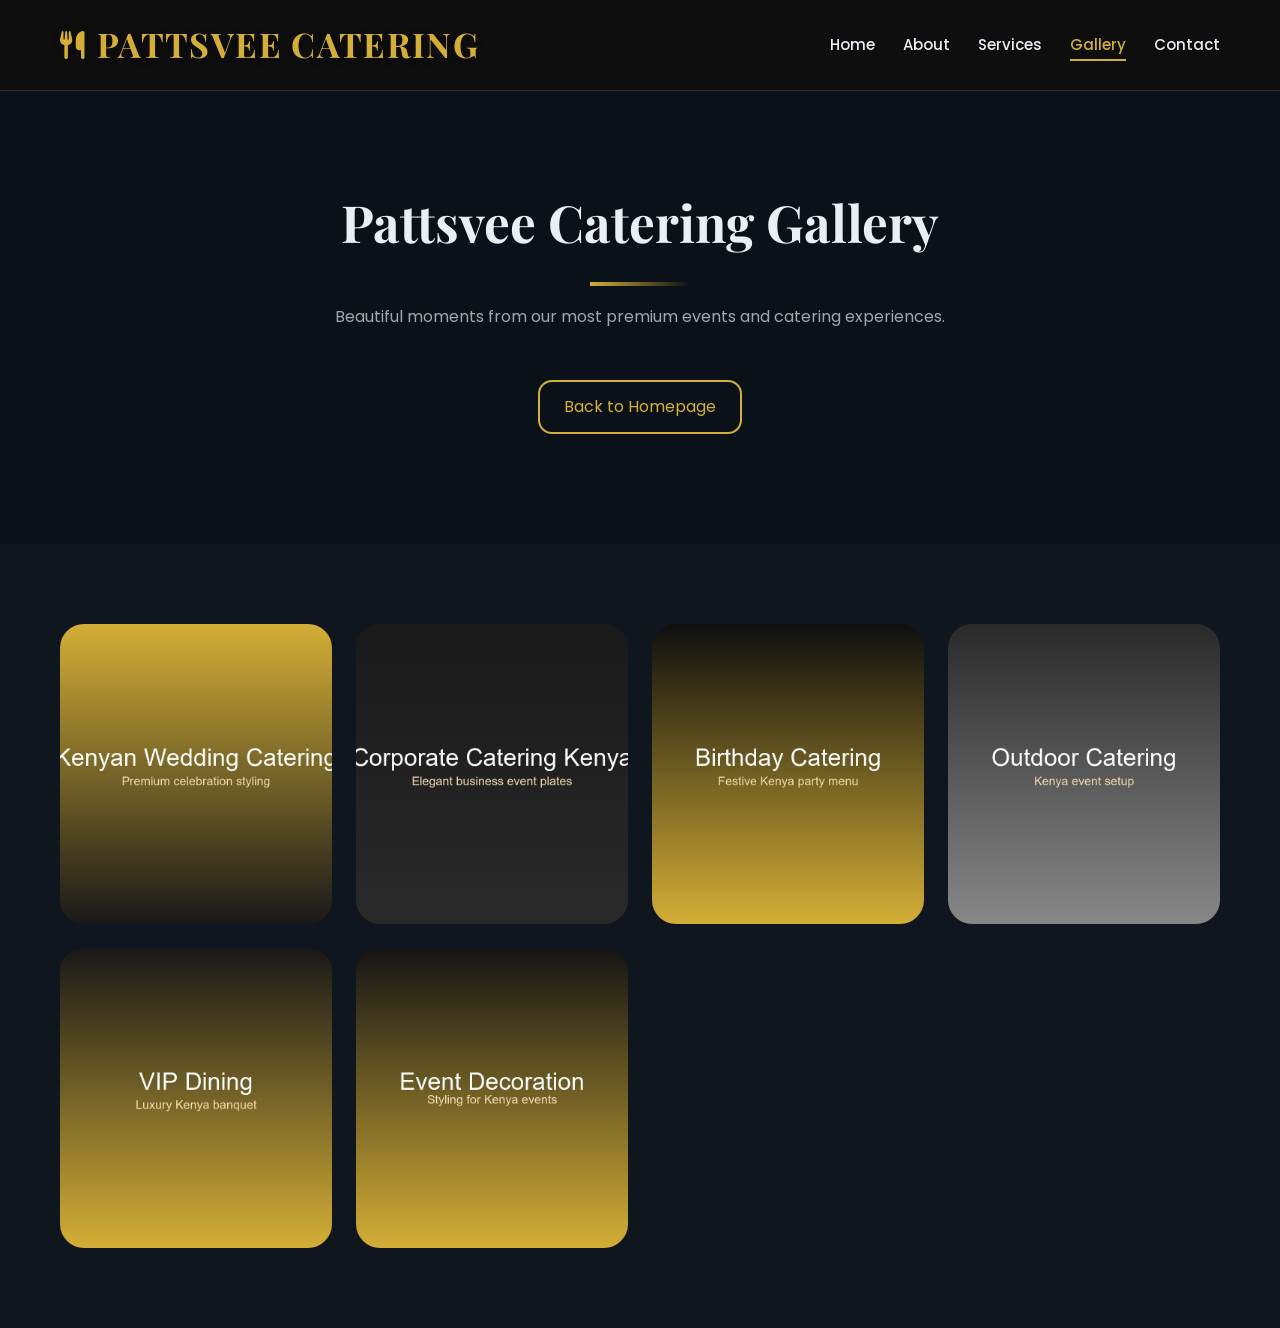
<file: pattsveecatering/gallery.html>
<!DOCTYPE html>
<html lang="en">
<head>
    <meta charset="UTF-8">
    <meta name="viewport" content="width=device-width, initial-scale=1.0">
    <meta name="description" content="Pattsvee Catering Gallery - Premium event photography and catering showcase.">
    <meta name="keywords" content="catering gallery, event photos, premium catering">
    <meta name="author" content="Pattsvee Catering">
    <title>Pattsvee Catering Gallery</title>

    <link rel="stylesheet" href="https://cdnjs.cloudflare.com/ajax/libs/font-awesome/6.4.0/css/all.min.css">
    <link href="https://fonts.googleapis.com/css2?family=Poppins:wght@300;400;500;600;700;800&family=Playfair+Display:wght@600;700;800;900&display=swap" rel="stylesheet">
    <link rel="stylesheet" href="style.css">
</head>
<body class="dark-mode">
    <nav class="navbar" id="navbar">
        <div class="container navbar-container">
            <div class="logo">
                <i class="fas fa-utensils"></i>
                <span>Pattsvee Catering</span>
            </div>
            <ul class="nav-menu" id="navMenu">
                <li><a href="index.html" class="nav-link">Home</a></li>
                <li><a href="index.html#about" class="nav-link">About</a></li>
                <li><a href="index.html#services" class="nav-link">Services</a></li>
                <li><a href="gallery.html" class="nav-link active">Gallery</a></li>
                <li><a href="index.html#contact" class="nav-link">Contact</a></li>
            </ul>
        </div>
    </nav>

    <main>
        <section class="section" style="padding-top: 140px;">
            <div class="container">
                <h1 class="section-title" data-aos="fade-up">Pattsvee Catering Gallery</h1>
                <p class="section-subtitle" data-aos="fade-up">Beautiful moments from our most premium events and catering experiences.</p>
                <div class="gallery-actions" data-aos="fade-up">
                    <a href="index.html" class="btn btn-outline">Back to Homepage</a>
                </div>
            </div>
        </section>

        <section id="gallery" class="gallery section">
            <div class="container">
                <div class="gallery-grid" data-aos="fade-up">
                    <div class="gallery-item">
                        <img src="assets/images/gallery-1.jpg" alt="Kenyan wedding catering celebration">
                        <div class="gallery-overlay"><h3>Wedding Catering</h3></div>
                    </div>
                    <div class="gallery-item">
                        <img src="assets/images/gallery-2.jpg" alt="Kenyan corporate catering event">
                        <div class="gallery-overlay"><h3>Corporate Events</h3></div>
                    </div>
                    <div class="gallery-item">
                        <img src="assets/images/gallery-3.jpg" alt="Kenyan birthday catering celebration">
                        <div class="gallery-overlay"><h3>Birthday Celebrations</h3></div>
                    </div>
                    <div class="gallery-item">
                        <img src="assets/images/gallery-4.jpg" alt="Outdoor Kenya catering event">
                        <div class="gallery-overlay"><h3>Outdoor Catering</h3></div>
                    </div>
                    <div class="gallery-item">
                        <img src="assets/images/gallery-5.jpg" alt="Luxury Kenyan dining experience">
                        <div class="gallery-overlay"><h3>VIP Dining</h3></div>
                    </div>
                    <div class="gallery-item">
                        <img src="assets/images/gallery-6.jpg" alt="Kenyan event decoration and catering">
                        <div class="gallery-overlay"><h3>Event Decoration</h3></div>
                    </div>
                </div>
            </div>
        </section>
    </main>
    <script src="https://unpkg.com/aos@2.3.1/dist/aos.js"></script>
    <script>
        document.addEventListener('DOMContentLoaded', () => {
            AOS.init({ duration: 900, once: true });
        });
    </script>
</body>
</html>
</file>
<file: pattsveecatering/style.css>
﻿:root {
    --bg-midnight: #0A1118;
    --brand-royal-blue: #1D4675;
    --accent-patina-teal: #0D5154;
    --luxury-gold: #D4AF37;
    --text-ice-white: #EAEFF5;

    --surface-charcoal: rgba(234, 239, 245, 0.05);
    --surface-deep: rgba(234, 239, 245, 0.10);
    --border-soft: rgba(212, 175, 55, 0.22);
    --border-strong: rgba(212, 175, 55, 0.30);
    --shadow-soft: 0 18px 45px rgba(0, 0, 0, 0.28);

    --text-primary: var(--text-ice-white);
    --text-muted: rgba(234, 239, 245, 0.68);

    /* Compatibility aliases for existing theme classes */
    --primary: var(--luxury-gold);
    --primary-dark: #9b7f24;
    --primary-light: #f2dd95;
    --bg-dark: var(--bg-midnight);
    --bg-dim: #12100d;
    --bg-light: #f9f2e3;
    --text-light: var(--text-ice-white);
    --text-dark: #1f1a14;
    --surface: rgba(255,255,255,0.04);
    --danger: #e74c3c;
    --border-radius: 14px;
    --transition: all 0.3s ease;

    --radius-soft: 18px;
    --radius-pill: 999px;
    --transition-smooth: 0.25s ease;
}

body {
    margin: 0;
    font-family: 'Poppins', sans-serif;
    background: var(--bg-midnight);
    color: var(--text-primary);
    line-height: 1.6;
}

/* Luxury palette utility classes */
.bg-midnight { background-color: var(--bg-midnight) !important; }
.bg-royal-blue { background-color: var(--brand-royal-blue) !important; }
.bg-patina-teal { background-color: var(--accent-patina-teal) !important; }
.bg-surface-charcoal { background-color: var(--surface-charcoal) !important; }
.bg-surface-deep { background-color: var(--surface-deep) !important; }

.text-ice-white { color: var(--text-ice-white) !important; }
.text-muted { color: var(--text-muted) !important; }
.text-royal-blue { color: var(--brand-royal-blue) !important; }
.text-patina-teal { color: var(--accent-patina-teal) !important; }
.text-gold { color: var(--luxury-gold) !important; }

.border-gold { border-color: var(--luxury-gold) !important; }
.border-royal-blue { border-color: var(--brand-royal-blue) !important; }
.border-patina-teal { border-color: var(--accent-patina-teal) !important; }
.border-soft { border-color: var(--border-soft) !important; }

.card-surface {
    background: var(--surface-deep);
    border: 1px solid var(--border-soft);
    box-shadow: var(--shadow-soft);
    border-radius: var(--radius-soft);
}

.btn-gold {
    background: var(--luxury-gold);
    color: var(--text-ice-white);
    border: 1px solid rgba(212, 175, 55, 0.9);
    border-radius: var(--radius-pill);
    transition: background var(--transition-smooth), transform var(--transition-smooth);
}

.btn-gold:hover,
.btn-gold:focus {
    background: #b9992c;
    transform: translateY(-1px);
}

.divider-thin {
    border-bottom: 1px solid var(--border-soft);
}

.text-highlight {
    color: var(--luxury-gold);
    letter-spacing: 0.04em;
}

* { box-sizing: border-box; }

img { max-width: 100%; display: block; }

a { color: inherit; text-decoration: none; }

button, input, select, textarea { font: inherit; }

.container { max-width: 1200px; margin: 0 auto; padding: 0 20px; }

.dark-mode {
    background: var(--bg-dark);
    color: var(--text-light);
}

.light-mode {
    background: var(--bg-light);
    color: var(--text-dark);
    --bg-dark: #f9f2e3;
    --bg-dim: #f2e9d5;
    --text-light: #1f1a14;
    --text-dark: #1f1a14;
    --text-muted: rgba(31, 26, 20, 0.68);
    --surface: rgba(31, 26, 20, 0.04);
    --surface-charcoal: rgba(31, 26, 20, 0.05);
    --surface-deep: rgba(31, 26, 20, 0.08);
    --border-soft: rgba(31, 26, 20, 0.12);
    --border-strong: rgba(31, 26, 20, 0.18);
    --shadow-soft: 0 18px 45px rgba(0, 0, 0, 0.12);
}

.light-mode .navbar {
    background: rgba(249, 242, 227, 0.95);
    border-bottom-color: rgba(31, 26, 20, 0.12);
}

.light-mode .navbar.scrolled {
    box-shadow: 0 10px 30px rgba(31, 26, 20, 0.12);
}

.light-mode .nav-link {
    color: var(--text-dark);
}

.light-mode .nav-link.active,
.light-mode .nav-link:hover {
    color: var(--primary);
}

.light-mode .nav-menu {
    background: rgba(249, 242, 227, 0.96);
}

.light-mode .hero-overlay {
    background: linear-gradient(180deg, rgba(255,255,255,0.15), rgba(255,255,255,0.75));
}

.light-mode .section:nth-child(even) {
    background: rgba(31, 26, 20, 0.04);
}

.light-mode .service-card h3 {
    color: var(--text-dark);
}

.light-mode .search-box,
.light-mode .form-group input,
.light-mode .form-group select,
.light-mode .form-group textarea,
.light-mode .newsletter-form input {
    background: rgba(255,255,255,0.92);
    border-color: rgba(31, 26, 20, 0.12);
    color: var(--text-dark);
}

.light-mode .faq-question {
    color: var(--text-dark);
}

.light-mode .footer {
    background: #f2e9d5;
    border-top-color: rgba(31, 26, 20, 0.18);
}

.light-mode .footer-section p,
.light-mode .footer-section a,
.light-mode .footer-section li,
.light-mode .footer-bottom {
    color: var(--text-dark);
}

.light-mode .toast {
    background: rgba(255,255,255,0.95);
    color: var(--text-dark);
    border-left-color: var(--primary);
}

.light-mode .modal {
    background: rgba(31, 26, 20, 0.1);
}

.light-mode .modal-content {
    background: #ffffff;
    color: var(--text-dark);
    border-color: rgba(31, 26, 20, 0.12);
}

.loading-screen {
    position: fixed; inset: 0;
    background: linear-gradient(135deg, var(--bg-dark), var(--bg-dim));
    display: flex; align-items: center; justify-content: center;
    z-index: 9999;
}

.loader { text-align: center; }
.loader-circle {
    width: 70px; height: 70px;
    border: 4px solid rgba(212, 175, 55, 0.3);
    border-top-color: var(--primary);
    border-radius: 50%;
    animation: spin 1s linear infinite;
    margin: 0 auto 18px;
}
.loader p { color: var(--primary); font-size: 22px; letter-spacing: 1px; }

@keyframes spin { to { transform: rotate(360deg); } }

.navbar {
    position: fixed; top: 0; left: 0; width: 100%; z-index: 1000;
    padding: 16px 0; background: rgba(15, 15, 15, 0.95);
    backdrop-filter: blur(10px); border-bottom: 1px solid rgba(212, 175, 55, 0.2);
}
.navbar.scrolled { box-shadow: 0 10px 30px rgba(0,0,0,0.2); }

.navbar-container { display: flex; align-items: center; justify-content: space-between; gap: 20px; }
.logo { display: flex; align-items: center; gap: 14px; font-family: 'Playfair Display', serif; font-size: 28px; color: var(--primary); opacity: 1; text-shadow: 0 2px 8px rgba(0,0,0,0.25); }
.logo img { height: 116px; width: auto; display: block; filter: drop-shadow(0 6px 14px rgba(0,0,0,0.35)); }
.logo span { color: var(--primary); font-size: 34px; font-weight: 700; letter-spacing: 0.04em; line-height: 1.05; text-transform: uppercase; }

.menu-toggle { display: none; border: none; background: none; cursor: pointer; flex-direction: column; gap: 5px; }
.menu-toggle span { width: 25px; height: 3px; border-radius: 2px; background: var(--primary); }

.nav-menu { display: flex; align-items: center; gap: 28px; list-style: none; }
.nav-link { color: var(--text-light); font-size: 15px; font-weight: 500; position: relative; transition: var(--transition); }
.nav-link.active, .nav-link:hover { color: var(--primary); }
.nav-link::after { content: ''; position: absolute; left: 0; bottom: -6px; width: 0; height: 2px; background: var(--primary); transition: width 0.25s ease; }
.nav-link:hover::after, .nav-link.active::after { width: 100%; }

.theme-toggle { background: none; border: none; color: var(--primary); font-size: 20px; cursor: pointer; padding: 8px 12px; border-radius: var(--border-radius); }
.theme-toggle:hover { background: rgba(212, 175, 55, 0.1); }

.hero { position: relative; min-height: 100vh; margin-top: 72px; display: flex; align-items: center; justify-content: center; text-align: center; padding: 80px 0; overflow: hidden; }
.hero-background { position: absolute; inset: 0; background: radial-gradient(circle at top, rgba(212,175,55,0.16), transparent 35%), linear-gradient(135deg, var(--bg-dark), var(--bg-dim)); }
.hero-overlay { position: absolute; inset: 0; background: linear-gradient(180deg, rgba(0,0,0,0.1), rgba(0,0,0,0.7)); }
.hero-content { position: relative; z-index: 2; max-width: 900px; margin: 0 auto; }
.hero-title { font-family: 'Playfair Display', serif; font-size: clamp(3rem, 5vw, 5rem); line-height: 1.05; letter-spacing: 1px; background: linear-gradient(135deg, var(--primary), var(--primary-light)); background-clip: text; -webkit-background-clip: text; -webkit-text-fill-color: transparent; }
.hero-subtitle { color: var(--primary); font-size: clamp(1.05rem, 1.2vw, 1.5rem); margin: 20px auto 40px; max-width: 760px; }
.hero-cta { display: flex; flex-wrap: wrap; justify-content: center; gap: 16px; margin-bottom: 50px; }

.btn { display: inline-flex; align-items: center; gap: 10px; padding: 12px 24px; border-radius: var(--border-radius); border: none; cursor: pointer; transition: var(--transition); text-decoration: none; }
.btn-primary { background: linear-gradient(135deg, var(--primary), var(--primary-dark)); color: var(--text-dark); }
.btn-secondary { background: rgba(212, 175, 55, 0.12); color: var(--primary); border: 1px solid var(--primary); }
.btn-outline { background: transparent; color: var(--primary); border: 2px solid var(--primary); }
.btn:hover { transform: translateY(-2px); }
.btn-lg { padding: 16px 34px; }
.btn-sm { padding: 10px 18px; font-size: 13px; }

.hero-stats { display: grid; grid-template-columns: repeat(auto-fit, minmax(150px, 1fr)); gap: 28px; margin-top: 64px; padding-top: 40px; border-top: 1px solid rgba(212,175,55,0.2); }
.stat-item { display: flex; flex-direction: column; align-items: center; gap: 10px; }
.stat-number { font-family: 'Playfair Display', serif; font-size: 3rem; color: var(--primary); }
.stat-label { color: var(--text-muted); text-transform: uppercase; letter-spacing: 1px; font-size: 0.85rem; }

.scroll-indicator { position: absolute; left: 50%; bottom: 24px; transform: translateX(-50%); animation: floatUp 2s ease-in-out infinite; }
.mouse { width: 26px; height: 44px; border: 2px solid var(--primary); border-radius: 999px; display: flex; justify-content: center; }
.mouse::before { content: ''; width: 3px; height: 10px; background: var(--primary); border-radius: 999px; animation: scroll 1.4s infinite; }

@keyframes floatUp { 0%, 100% { transform: translate(-50%, 0); } 50% { transform: translate(-50%, 10px); } }
@keyframes scroll { 0% { opacity: 1; transform: translateY(0); } 100% { opacity: 0; transform: translateY(12px); } }

.section { padding: 80px 0; }
.section:nth-child(even) { background: rgba(255,255,255,0.02); }
.section-title { font-family: 'Playfair Display', serif; font-size: clamp(2.5rem, 4vw, 4rem); margin-bottom: 18px; text-align: center; }
.section-title::after { content: ''; display: block; width: 100px; height: 4px; background: linear-gradient(90deg, var(--primary), transparent); margin: 18px auto 0; }
.section-subtitle { text-align: center; color: var(--text-muted); max-width: 720px; margin: 0 auto 50px; font-size: 1rem; }

.about-content, .booking-form-container, .quotation-container, .payment-container, .contact-content { display: grid; gap: 40px; }
.about-content { grid-template-columns: 1.1fr 0.9fr; align-items: center; }
.about-text h3 { font-family: 'Playfair Display', serif; font-size: 2.5rem; color: var(--primary); margin-bottom: 24px; }
.about-text p { color: var(--text-muted); margin-bottom: 18px; }
.about-features { display: grid; grid-template-columns: repeat(2, minmax(0, 1fr)); gap: 16px; margin: 30px 0; }
.feature-item { display: flex; align-items: center; gap: 12px; background: rgba(212,175,55,0.08); border-radius: var(--border-radius); padding: 14px; }
.feature-item i { color: var(--primary); }
.image-card { min-height: 300px; border-radius: 24px; padding: 30px; background: rgba(212,175,55,0.08); border: 1px solid var(--border); display: flex; align-items: center; justify-content: center; }
.image-placeholder { text-align: center; color: var(--text-muted); }
.image-placeholder i { font-size: 5rem; color: var(--primary); opacity: 0.6; margin-bottom: 18px; }
.location-card { padding: 28px; border-radius: 22px; border: 1px solid rgba(212,175,55,0.2); background: rgba(212,175,55,0.08); }
.location-card h4 { color: var(--primary); margin-bottom: 12px; }

.services-grid { display: grid; grid-template-columns: repeat(auto-fit, minmax(260px, 1fr)); gap: 30px; }
.service-card { padding: 34px 28px; border-radius: 24px; border: 1px solid rgba(212,175,55,0.2); background: rgba(212,175,55,0.08); text-align: center; transition: var(--transition); }
.service-card:hover { transform: translateY(-6px); border-color: var(--primary); }
.service-icon { width: 80px; height: 80px; margin: 0 auto 22px; border-radius: 50%; background: linear-gradient(135deg, var(--primary), var(--primary-dark)); display: grid; place-items: center; color: var(--text-dark); font-size: 1.75rem; }
.service-card h3 { margin-bottom: 14px; color: var(--text-light); }
.service-card p { color: var(--text-muted); margin-bottom: 22px; line-height: 1.7; }

.packages-controls { display: flex; justify-content: center; gap: 18px; flex-wrap: wrap; margin-bottom: 40px; }
.search-box { width: 100%; max-width: 420px; padding: 14px 18px; background: rgba(212,175,55,0.08); border: 1px solid rgba(212,175,55,0.2); border-radius: var(--border-radius); color: var(--text-light); }
.packages-grid { display: grid; gap: 28px; grid-template-columns: repeat(auto-fit, minmax(300px, 1fr)); }
.package-card { background: rgba(212,175,55,0.08); border: 1px solid rgba(212,175,55,0.2); border-radius: 24px; padding: 28px; transition: var(--transition); }
.package-card:hover { transform: translateY(-5px); }
.package-name { font-size: 1.4rem; font-weight: 700; color: var(--primary); margin-bottom: 8px; }
.package-price { font-size: 1.9rem; font-weight: 800; margin-bottom: 22px; }
.package-price span { font-size: 0.95rem; color: var(--text-muted); }
.package-details { list-style: none; margin: 0 0 24px; padding: 0; }
.package-details li { padding: 10px 0; color: var(--text-muted); border-bottom: 1px solid var(--border); display: flex; align-items: center; gap: 10px; }
.package-details li::before { content: '✓'; color: var(--primary); }
.package-actions { display: flex; gap: 12px; }

.booking-form-container { grid-template-columns: 1.4fr 0.9fr; }
.booking-form, .quotation-form, .payment-form, .contact-form { background: rgba(212,175,55,0.08); border: 1px solid rgba(212,175,55,0.2); border-radius: 24px; padding: 32px; }
.form-row { display: grid; grid-template-columns: repeat(2, minmax(0, 1fr)); gap: 20px; }
.form-group { display: flex; flex-direction: column; gap: 8px; }
.form-group label { color: var(--primary); font-weight: 600; }
.form-group input, .form-group select, .form-group textarea { padding: 14px 16px; background: rgba(0,0,0,0.2); border: 1px solid rgba(212,175,55,0.2); border-radius: 16px; color: var(--text-light); }
.form-group input:focus, .form-group select:focus, .form-group textarea:focus { outline: none; border-color: var(--primary); }
.form-group textarea { min-height: 120px; resize: vertical; }
.error-message { color: var(--danger); font-size: 0.85rem; display: none; }
.error-message.show { display: block; }
.form-agreement { display: flex; gap: 10px; align-items: center; margin: 20px 0; }
.form-agreement input { width: 20px; height: 20px; }
.booking-info, .payment-info { display: flex; flex-direction: column; gap: 20px; }
.info-card { background: rgba(212,175,55,0.08); border: 1px solid rgba(212,175,55,0.2); padding: 24px; border-radius: 20px; }
.info-card h4 { color: var(--primary); margin-bottom: 14px; }
.info-card ul { list-style: none; padding: 0; margin: 0; }
.info-card li { color: var(--text-muted); padding: 8px 0; }

.quotation-container { grid-template-columns: 1fr 1fr; }
.checkbox-group { display: flex; flex-direction: column; gap: 12px; }
.checkbox-group label { color: var(--text-muted); display: flex; align-items: center; gap: 10px; }
.checkbox-group input { width: 18px; height: 18px; }
.quotation-display { display: flex; justify-content: center; }
.quotation-card { width: 100%; max-width: 420px; background: rgba(212,175,55,0.08); border: 1px solid rgba(212,175,55,0.2); border-radius: 24px; padding: 30px; }
.quotation-header { text-align: center; margin-bottom: 28px; }
.quotation-header h3 { color: var(--primary); margin-bottom: 10px; }
.quotation-ref { color: var(--text-muted); font-size: 0.95rem; }
.detail-row { display: flex; justify-content: space-between; padding: 12px 0; border-bottom: 1px solid var(--border); color: var(--text-muted); }
.quotation-total { display: flex; justify-content: space-between; align-items: center; background: rgba(212,175,55,0.12); border-radius: 16px; padding: 18px; margin: 20px 0; font-weight: 700; }
.quotation-actions { display: flex; gap: 12px; flex-wrap: wrap; }
.quotation-footer { text-align: center; color: var(--text-muted); font-size: 0.95rem; }

.payment-method-selector { display: flex; gap: 12px; margin-bottom: 26px; }
.method-btn { flex: 1; padding: 14px; border-radius: 18px; border: 1px solid rgba(212,175,55,0.2); background: rgba(212,175,55,0.08); color: var(--primary); cursor: pointer; }
.method-btn.active { background: var(--primary); color: var(--text-dark); }
.transaction-list { display: none; }

.gallery-actions { text-align: center; margin-bottom: 30px; }
.gallery-grid { display: grid; gap: 24px; grid-template-columns: repeat(auto-fit, minmax(260px, 1fr)); }
.gallery-item { position: relative; border-radius: 24px; overflow: hidden; min-height: 300px; }
.gallery-item img { width: 100%; height: 100%; object-fit: cover; transition: transform 0.45s ease; }
.gallery-item:hover img { transform: scale(1.08); }
.gallery-overlay { position: absolute; inset: 0; background: linear-gradient(180deg, rgba(212,175,55,0.85), rgba(0,0,0,0.2)); opacity: 0; display: grid; place-items: center; transition: opacity 0.35s ease; }
.gallery-item:hover .gallery-overlay { opacity: 1; }
.gallery-overlay h3 { color: var(--text-dark); font-size: 1.25rem; text-align: center; padding: 0 15px; }

.contact-content { grid-template-columns: 1fr 1fr; }
.contact-info { grid-template-columns: repeat(2, minmax(0, 1fr)); }
.info-card { text-align: center; }
.map-container { height: 450px; border-radius: 24px; overflow: hidden; border: 1px solid rgba(212,175,55,0.2); }

.testimonials-slider { display: grid; gap: 24px; grid-template-columns: repeat(auto-fit, minmax(260px, 1fr)); }
.testimonial-card { background: rgba(212,175,55,0.08); border: 1px solid rgba(212,175,55,0.2); border-radius: 24px; padding: 32px; text-align: center; }
.stars { color: var(--primary); margin-bottom: 18px; }
.testimonial-text { color: var(--text-muted); font-style: italic; margin-bottom: 18px; }
.testimonial-author { color: var(--primary); font-weight: 700; }

.faq-container { max-width: 820px; margin: 0 auto; }
.faq-item { background: rgba(212,175,55,0.08); border: 1px solid rgba(212,175,55,0.2); border-radius: 20px; overflow: hidden; margin-bottom: 16px; }
.faq-question { display: flex; justify-content: space-between; align-items: center; padding: 20px; cursor: pointer; color: var(--text-light); }
.faq-question:hover { background: rgba(212,175,55,0.08); }
.faq-answer { max-height: 0; overflow: hidden; transition: max-height 0.3s ease; padding: 0 20px; }
.faq-item.active .faq-answer { max-height: 300px; padding-bottom: 20px; }
.faq-answer p { color: var(--text-muted); line-height: 1.8; margin: 0; }

.footer { background: var(--bg-dim); border-top: 1px solid var(--border-strong); padding: 80px 0 30px; }
.footer-content { display: grid; gap: 32px; grid-template-columns: repeat(auto-fit, minmax(220px, 1fr)); }
.footer-section h4 { color: var(--primary); margin-bottom: 18px; }
.footer-section p, .footer-section a, .footer-section li { color: var(--text-muted); }
.footer-section a:hover { color: var(--primary); }
.social-links { display: flex; gap: 14px; }
.social-links a { width: 42px; height: 42px; border-radius: 50%; display: grid; place-items: center; border: 1px solid var(--border); color: var(--text-muted); }
.social-links a:hover { background: var(--primary); color: var(--text-dark); }
.newsletter-form { display: flex; gap: 10px; flex-wrap: wrap; }
.newsletter-form input { flex: 1; padding: 14px 16px; border-radius: 16px; border: 1px solid rgba(212,175,55,0.2); background: rgba(212,175,55,0.08); color: var(--text-light); }
.footer-bottom { border-top: 1px solid var(--border); padding-top: 28px; text-align: center; color: var(--text-muted); font-size: 0.95rem; gap: 10px; display: flex; flex-direction: column; }
.footer-bottom a { color: var(--primary); }

.back-to-top, .floating-btn { border: none; }
.back-to-top { position: fixed; bottom: 24px; right: 24px; width: 50px; height: 50px; border-radius: 50%; display: none; align-items: center; justify-content: center; background: linear-gradient(135deg, var(--primary), var(--primary-dark)); color: var(--text-dark); cursor: pointer; z-index: 1000; }
.back-to-top.show { display: flex; }

.floating-buttons { position: fixed; bottom: 90px; right: 24px; display: flex; flex-direction: column; gap: 14px; z-index: 1000; }
.floating-btn { width: 54px; height: 54px; border-radius: 50%; background: rgba(212,175,55,0.12); color: var(--primary); display: grid; place-items: center; transition: var(--transition); }
.floating-btn:hover { transform: translateY(-2px); }
.floating-btn.whatsapp:hover { background: rgba(37,211,102,0.2); color: #25d366; }
.floating-btn.email:hover { background: rgba(234,67,53,0.2); color: #ea4335; }

.modal { position: fixed; inset: 0; display: none; align-items: center; justify-content: center; background: rgba(0,0,0,0.7); z-index: 2000; }
.modal.show { display: flex; }
.modal-content { background: var(--bg-dim); border-radius: 24px; padding: 34px; border: 1px solid var(--border-strong); width: min(92%, 520px); }
.success-animation { font-size: 72px; color: var(--primary); margin-bottom: 20px; }
.modal-buttons { display: flex; gap: 12px; flex-wrap: wrap; margin-top: 20px; }
.booking-ref { padding: 16px; border-radius: 18px; background: rgba(212,175,55,0.08); color: var(--primary); margin: 18px 0; }

.toast { position: fixed; bottom: 24px; right: 24px; background: rgba(15,15,15,0.95); color: var(--text-light); padding: 16px 22px; border-radius: 16px; border-left: 4px solid var(--primary); z-index: 3000; animation: slideInRight 0.3s ease; }
.toast.error { border-left-color: var(--danger); }
@keyframes slideInRight { from { opacity: 0; transform: translateX(60px); } to { opacity: 1; transform: translateX(0); } }

@media (max-width: 1280px) {
    .navbar-container { gap: 16px; }
    .logo { gap: 12px; }
    .hero { padding: 70px 0; }
    .hero-cta { gap: 14px; }
    .hero-stats { gap: 22px; }
    .services-grid, .packages-grid, .gallery-grid, .testimonials-slider { gap: 24px; }
}

@media (max-width: 1024px) {
    .about-content, .booking-form-container, .quotation-container, .payment-container, .contact-content { grid-template-columns: 1fr; }
    .form-row { grid-template-columns: 1fr; }
    .nav-menu { position: absolute; top: 72px; left: 0; width: 100%; flex-direction: column; gap: 0; max-height: 0; overflow: hidden; background: rgba(15,15,15,0.96); transition: max-height 0.3s ease; }
    .nav-menu.active { max-height: 520px; }
    .nav-menu li { border-bottom: 1px solid rgba(212,175,55,0.2); }
    .nav-link { display: block; padding: 16px 20px; }
    .menu-toggle { display: flex; }
    .hero-title { font-size: clamp(2.8rem, 4vw, 4.2rem); }
    .hero-subtitle { font-size: 1.1rem; }
    .about-text h3 { font-size: 2.25rem; }
    .service-card { padding: 28px 24px; }
    .package-card { padding: 26px; }
    .gallery-item { min-height: 280px; }
    .testimonial-card { padding: 28px; }
}

@media (max-width: 820px) {
    .navbar-container { flex-wrap: wrap; justify-content: space-between; }
    .logo { font-size: 24px; }
    .logo span { font-size: 28px; }
    .hero { padding: 60px 0; }
    .hero-title { font-size: 2.5rem; }
    .hero-subtitle { font-size: 1rem; }
    .hero-cta { flex-direction: column; align-items: stretch; }
    .hero-cta .btn { width: 100%; }
    .services-grid, .packages-grid, .gallery-grid, .testimonials-slider { grid-template-columns: 1fr; }
    .about-image, .about-text { width: 100%; }
    .footer-content { grid-template-columns: 1fr; }
    .newsletter-form { flex-direction: column; }
    .newsletter-form input { width: 100%; }
}

@media (max-width: 640px) {
    .hero { padding-top: 90px; }
    .logo { gap: 10px; }
    .logo span { font-size: 26px; }
    .hero-title { font-size: 2.2rem; }
    .hero-subtitle { font-size: 0.95rem; }
    .section-title { font-size: 2.2rem; }
    .section-subtitle { font-size: 0.95rem; }
    .hero-cta { gap: 12px; }
    .btn { width: 100%; justify-content: center; }
    .service-card, .package-card, .testimonial-card { padding: 24px; }
    .gallery-item { min-height: 260px; }
    .footer-bottom { font-size: 0.88rem; }
    .floating-buttons { right: 16px; bottom: 80px; }
    .back-to-top { right: 16px; bottom: 16px; }
}

@media (max-width: 540px) {
    .navbar-container { gap: 10px; }
    .logo { font-size: 20px; }
    .logo span { font-size: 24px; }
    .hero { padding: 70px 0 40px; }
    .hero-title { font-size: 1.95rem; }
    .hero-subtitle { font-size: 0.9rem; }
    .section-title { font-size: 1.95rem; }
    .hero-stats { gap: 16px; }
    .service-card, .package-card, .testimonial-card { padding: 20px; }
    .form-row { gap: 16px; }
    .form-group input, .form-group select, .form-group textarea { padding: 12px 14px; }
    .footer { padding: 60px 0 20px; }
    .newsletter-form { gap: 8px; }
    .modal-content { padding: 24px; width: min(95%, 100%); }
    .floating-buttons { right: 14px; bottom: 70px; }
    .back-to-top { right: 14px; bottom: 14px; }
}
</file>
